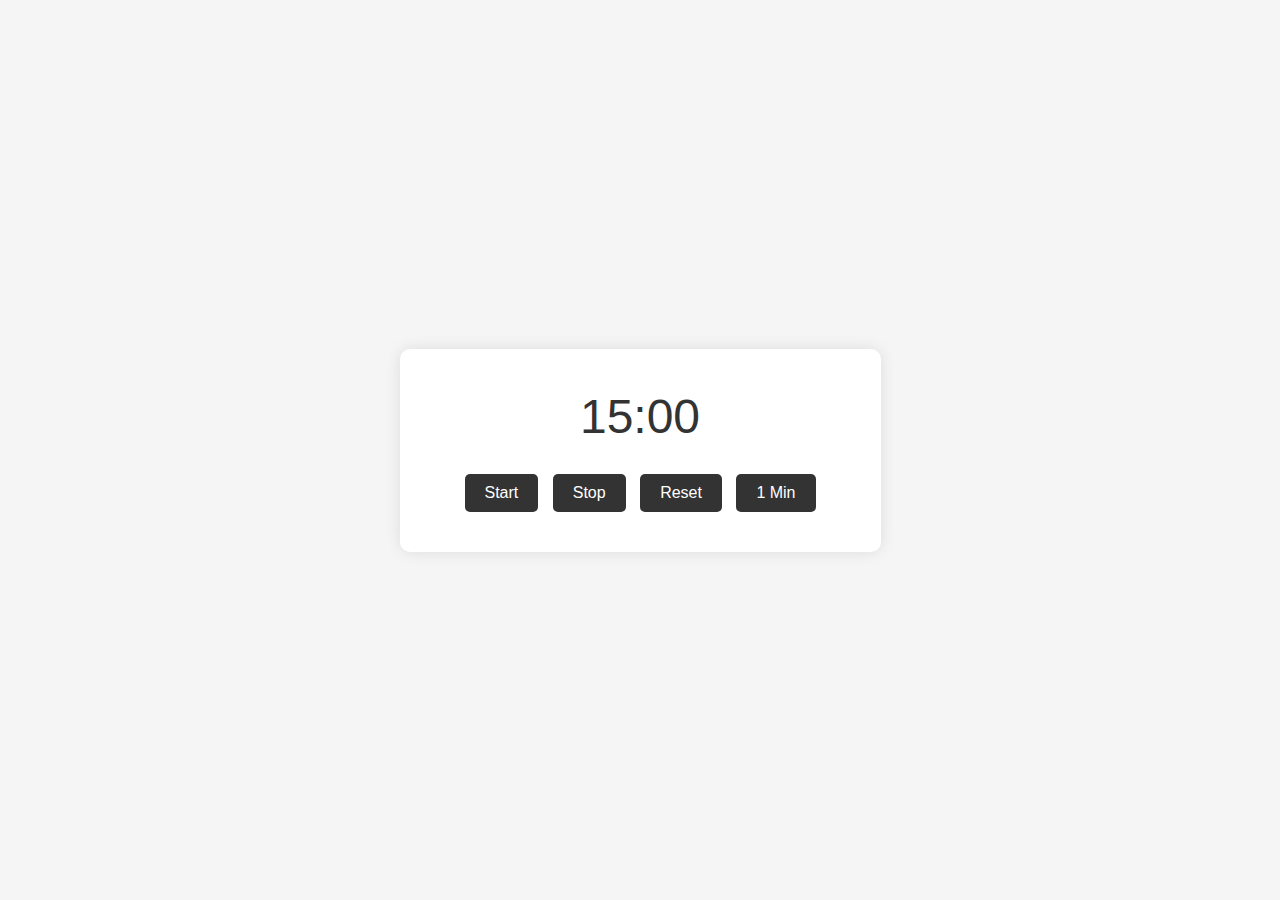
<file: CountDown/index.html>
<!DOCTYPE html>
<html lang="de">
<head>
<meta charset="UTF-8">
<meta name="viewport" content="width=device-width, initial-scale=1.0">
<title>Countdown Timer</title>
<style>
    body {
        margin: 0;
        height: 100vh;
        display: flex;
        justify-content: center;
        align-items: center;
        background-color: #f5f5f5;
        font-family: Arial, sans-serif;
    }
    .container {
        text-align: center;
        background-color: #fff;
        padding: 40px 60px;
        border-radius: 10px;
        box-shadow: 0 0 15px rgba(0,0,0,0.1);
    }
    #timer {
        font-size: 3rem;
        margin-bottom: 30px;
        color: #333;
    }
    button {
        padding: 10px 20px;
        margin: 0 5px;
        font-size: 1rem;
        border: none;
        border-radius: 5px;
        cursor: pointer;
        background-color: #333;
        color: #fff;
        transition: background-color 0.2s;
    }
    button:hover {
        background-color: #555;
    }
</style>
</head>
<body>
<div class="container">
    <div id="timer">15:00</div>
    <button id="startBtn">Start</button>
    <button id="stopBtn">Stop</button>
    <button id="resetBtn">Reset</button>
    <button id="toggleBtn">1 Min</button>
</div>

<script>
let totalTime = 15 * 60; // Startwert: 15 Minuten
let remainingTime = totalTime;
let interval = null;
let toggleState = false; // false = 15min, true = 1min

const timerDisplay = document.getElementById('timer');
const startBtn = document.getElementById('startBtn');
const stopBtn = document.getElementById('stopBtn');
const resetBtn = document.getElementById('resetBtn');
const toggleBtn = document.getElementById('toggleBtn');

function updateDisplay() {
    let minutes = Math.floor(remainingTime / 60);
    let seconds = remainingTime % 60;
    timerDisplay.textContent = `${minutes.toString().padStart(2,'0')}:${seconds.toString().padStart(2,'0')}`;
}

function startTimer() {
    if (interval) return;
    interval = setInterval(() => {
        if (remainingTime > 0) {
            remainingTime--;
            updateDisplay();
        } else {
            clearInterval(interval);
            interval = null;
        }
    }, 1000);
}

function stopTimer() {
    clearInterval(interval);
    interval = null;
}

function resetTimer() {
    stopTimer();
    remainingTime = totalTime;
    updateDisplay();
}

function toggleTimer() {
    stopTimer();
    toggleState = !toggleState;
    totalTime = toggleState ? 60 : 15 * 60;
    remainingTime = totalTime;
    toggleBtn.textContent = toggleState ? '15 Min' : '1 Min';
    updateDisplay();
}

startBtn.addEventListener('click', startTimer);
stopBtn.addEventListener('click', stopTimer);
resetBtn.addEventListener('click', resetTimer);
toggleBtn.addEventListener('click', toggleTimer);

updateDisplay();
</script>
</body>
</html>
</file>
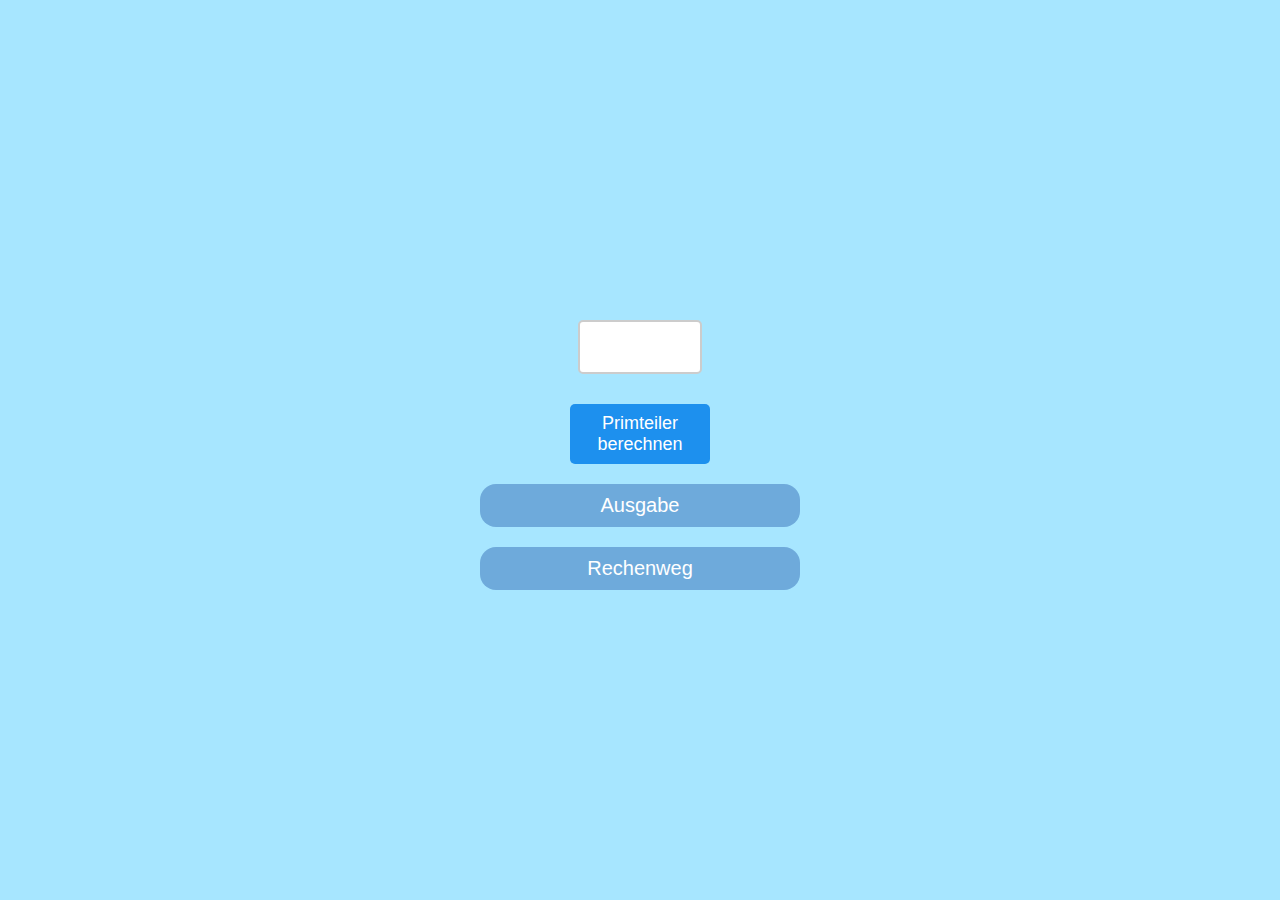
<file: probedivision/index.html>
<!doctype html>
<html lang="en">
  <head>
    <meta charset="UTF-8" />
    <meta name="viewport" content="width=device-width, initial-scale=1.0" />
    <title>Document</title>

    <link rel="stylesheet" href="style.css" />
  </head>
  <body>
    <input type="number" id="input" />
    <div id="calculate">Primteiler berechnen</div>
    <div id="output">Ausgabe</div>
    <div id="weg">Rechenweg</div>
  </body>
  <script src="script.js"></script>
</html>
</file>
<file: probedivision/style.css>
body {
  background-color: #69d5ff96;
  height: 100vh;
  font-family: Arial, sans-serif;
  margin: 0;
  padding: 0;
  display: flex;
  align-items: center;
  justify-content: center;
  flex-direction: column;
}

input {
  width: 100px;
  height: 40px;
  margin: 10px;
  font-size: 18px;
  border: 2px solid #ccc;
  border-radius: 5px;
  padding: 5px 10px;
}

div {
  width: 300px;
  min-height: 16px;
  margin-top: 20px;
  font-size: 20px;
  background-color: #6eaadb;
  color: white;
  text-align: center;
  padding: 10px;
  border-radius: 16px;
}

#calculate {
  display: flex;
  align-items: center;
  justify-content: center;
  width: 120px;
  height: 40px;
  font-size: 18px;
  background-color: #1d90ee;
  color: white;
  border: none;
  border-radius: 5px;
  cursor: pointer;
}
</file>
